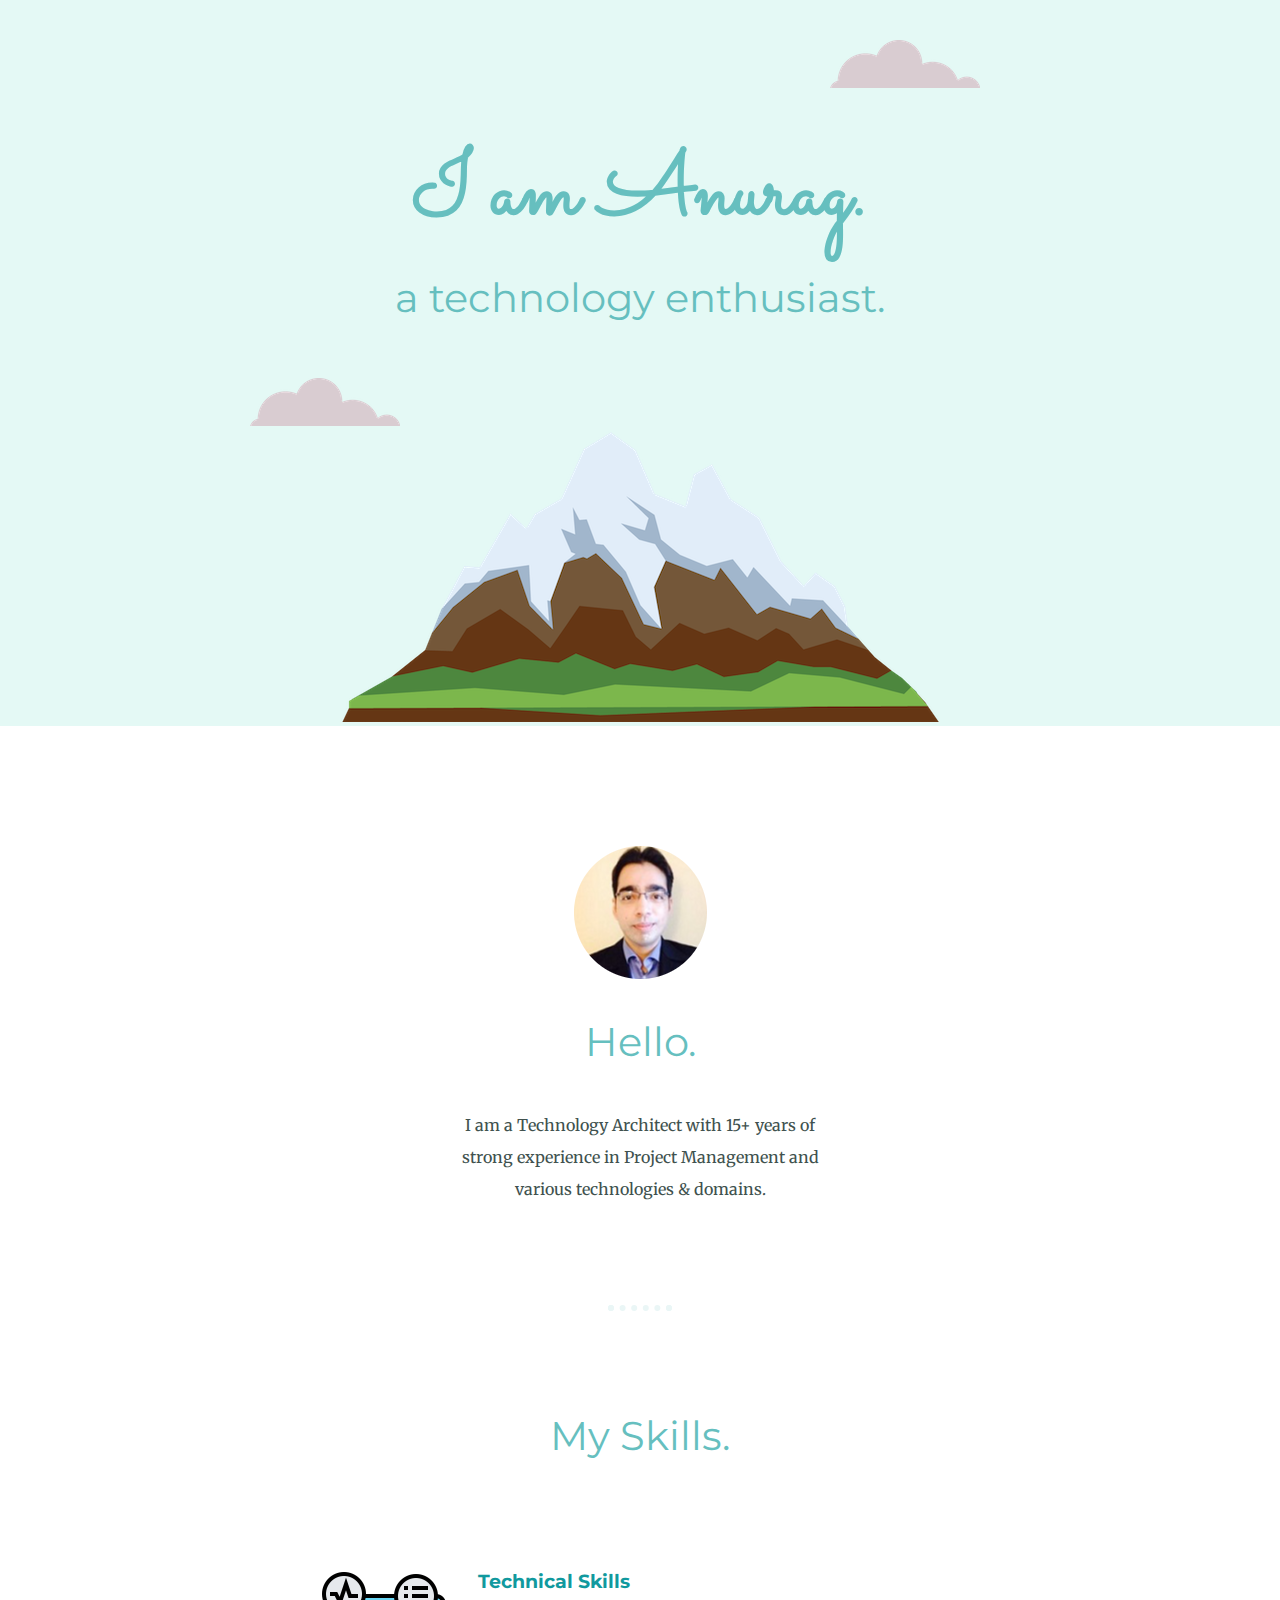
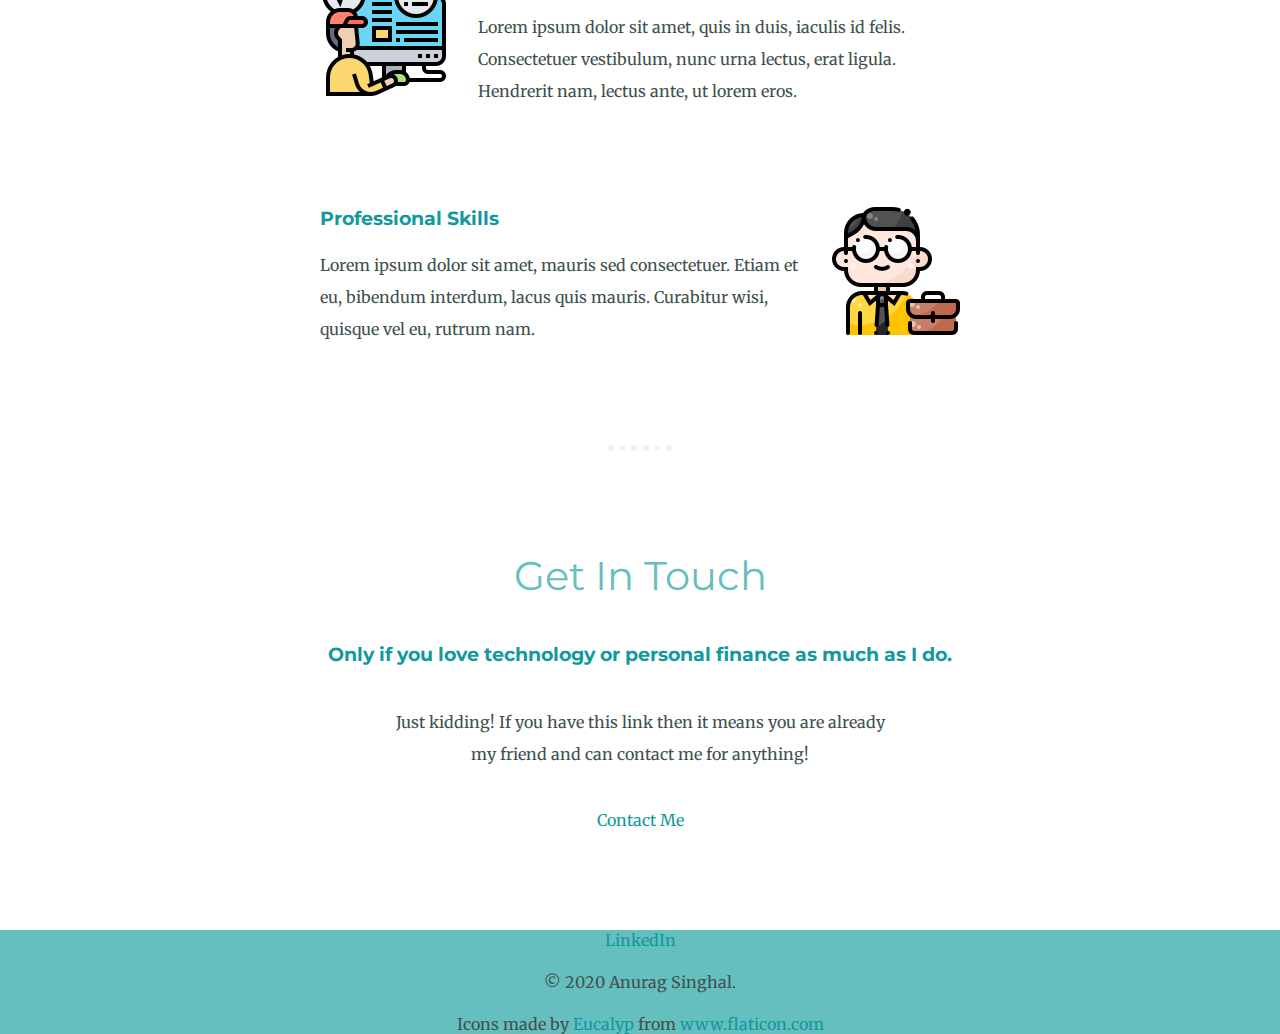
<file: index.html>
<!DOCTYPE html>
<html lang="en" dir="ltr">
  <head>
    <meta charset="utf-8">
    <title>Anurag Singhal</title>
    <link rel="stylesheet" href="css/styles.css">
    <link rel="icon" href="favicon.ico">
    <link href="https://fonts.googleapis.com/css2?family=Merriweather&family=Montserrat&family=Sacramento&display=swap" rel="stylesheet">
  </head>
  <body>

   <div class="top-container">
     <img class="top-cloud" src="images/cloud.png" alt="cloud-img">
     <h1>I am Anurag.</h1>
     <h2>a technology enthusiast.</h2>
     <img class="bottom-cloud" src="images/cloud.png" alt="cloud-img">
     <img src="images/mountain.png" alt="mountain-img">
   </div>

   <div class="middle-container">
     <div class="profile">
       <br>
       <img id="profile-pic" src="images/anurag1.png" alt="anurag-img">
       <h2>Hello.</h2>
       <p class="intro">I am a Technology Architect with 15+ years of strong experience in Project Management and various technologies & domains.</p>
     </div>
     <hr>
     <div class="skills">
       <h2>My Skills.</h2>
       <div class="skill-row">
         <img class="technical-img" src="images/technicalskills.png" alt="technical-img">
         <h3>Technical Skills</h3>
         <p>Lorem ipsum dolor sit amet, quis in duis, iaculis id felis. Consectetuer vestibulum, nunc urna lectus, erat ligula. Hendrerit nam, lectus ante, ut lorem eros.</p>
       </div>
       <div class="skill-row">
         <img class="professional-img" src="images/professional.png" alt="">
         <h3>Professional Skills</h3>
         <p>Lorem ipsum dolor sit amet, mauris sed consectetuer. Etiam et eu, bibendum interdum, lacus quis mauris. Curabitur wisi, quisque vel eu, rutrum nam.</p>
       </div>
     </div>
     <hr>
     <div class="contact-me">
       <h2>Get In Touch</h2>
       <h3>Only if you love technology or personal finance as much as I do.</h3>
       <p class="contact-message">Just kidding! If you have this link then it means you are already my friend and can contact me for anything!</p>
       <a class="btn" href="mailto:anurag.singhal@outlook.com">Contact Me</a>
     </div>
   </div>


   <div class="bottom-container">
     <a class="footer-link" href="http://www.linkedin.com/in/anuragsinghal12">LinkedIn</a>
     <p>© 2020 Anurag Singhal.</p>
     <div>Icons made by <a href="https://www.flaticon.com/authors/eucalyp" title="Eucalyp">Eucalyp</a> from <a href="https://www.flaticon.com/" title="Flaticon">www.flaticon.com</a></div>
   </div>


  </body>
</html>
</file>
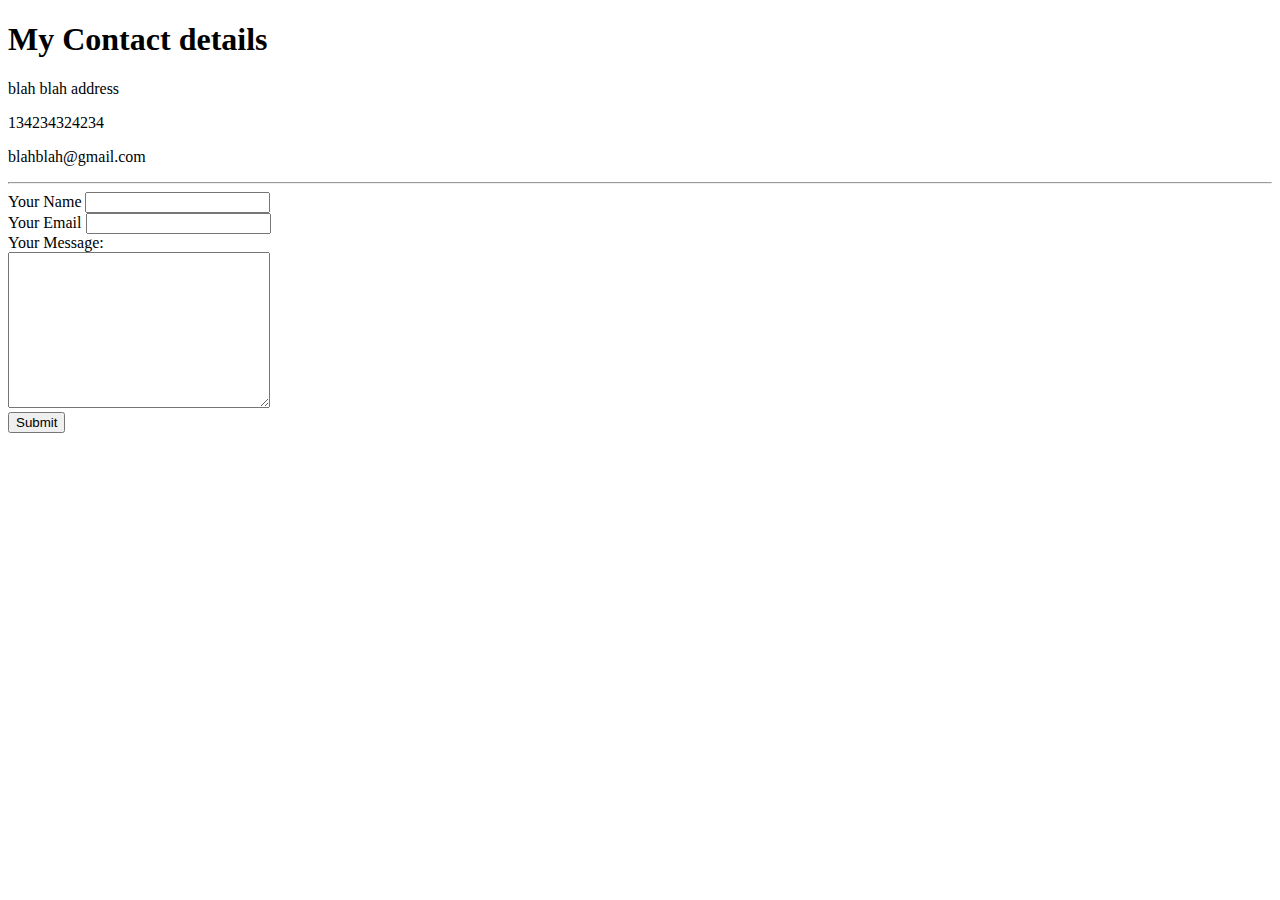
<file: contact-me.html>
<!DOCTYPE html>
<html lang="en" dir="ltr">
  <head>
    <meta charset="utf-8">
    <title></title>
  </head>
  <body>
    <h1>My Contact details</h1>
    <p>blah blah address</p>
    <p>134234324234</p>
    <p>blahblah@gmail.com</p>
    <hr>
    <form class="" action="mailto:Anurag.Singhal12@gmail.com" method="post" enctype="text/plain">
     <label>Your Name</label>
     <input type="text" name="yourName" value="">
     <br>
     <label>Your Email</label>
     <input type="email" name="yourEmail" value=""><br>
     <label>Your Message:</label><br>
     <textarea name="yourMessage" rows="10" cols="30"></textarea><br>
     <input type="submit" name="">


    </form>

  </body>
</html>
</file>
<file: css/styles.css>
div
{
/*  background-color: #E4F9F5; */
}
h1
{
  color: #66BFBF;
  margin: 50px auto 0 auto;
  font-family: 'Sacramento', cursive;
  font-size: 5.625rem;
  line-height: 1;
}
h2
{
  font-family: 'Montserrat', sans-serif;
  font-size: 2.5rem;
  color: #66BFBF;
  font-weight: normal;
  padding-bottom: 10px;
}
h3
{
  font-family: 'Montserrat', sans-serif;
  color:#11999E;
}
a
{
  color: #11999E;
  text-decoration: none;

}
a:hover
{
  color: #eaf6f6;
}
body
{
  margin: 0;
  text-align: center;
  font-family: 'Merriweather', serif;
  color: #40514E;
}
p
{
  line-height: 2;
}
hr
{
  border:dotted #EAF6F6 6px;
  border-bottom: none;
  width:4%;
  margin: 100px auto;
}
.top-container
{
 background-color: #E4F9F5;
 position:relative;
 padding-top: 100px;
}
.middle-container
{
margin: 100px 0;

}
.bottom-container
{
background-color: #66bfbf;
}
.top-cloud
{
  position: absolute;
  right:300px;
  top: 40px;
}
.bottom-cloud
{
  position:absolute;
  left: 250px;
  bottom: 300px;
}
.skill-row
{
  width: 50%;
  margin:100px auto 100px auto;
  text-align: left;
}
.technical-img
{
  float: left;
  margin-right: 30px;
}
.professional-img
{
  float: right;
  margin-left: 30px;
}
.intro
{
 width:30%;
 margin:auto;
}
.contact-message
{
  width: 40%;
  margin: 40px auto;
}

.btn {
   background: #11CDD4;
   background:  -webkit-gradient(top, #fefefe, #dddddd);
  background:  -o-linear-gradient(top, #fefefe, #dddddd);
   background-image: -webkit-linear-gradient(top, #11CDD4, #11999E);
   background-image: -moz-linear-gradient(top, #11CDD4, #11999E);
   background-image: -ms-linear-gradient(top, #11CDD4, #11999E);
   background-image: -o-linear-gradient(top, #11CDD4, #11999E);
   background-image: linear-gradient(to bottom, #11CDD4, #11999E);
   -webkit-border-radius: 16px;
   -moz-border-radius: 16px;
   border-radius: 16px;
   color: #FFFFFF;
   font-family: Arial;
   font-size: 20px;
   font-weight: 100;
   padding: 40px;
   -webkit-box-shadow: 1px 1px 20px 0 #000000;
   -moz-box-shadow: 1px 1px 20px 0 #000000;
   text-shadow: 1px 1px 20px #000000;
   border: solid #0059A0 1px;
   box-shadow: 1px 1px 20px 0 #000000;
   text-decoration: none;
   display: inline-block;
   cursor: pointer;
   text-align: center;
}

.btn:hover {
   border: solid #337FED 1px;
   background: #30E3CB;
   background:  -webkit-gradient(top, #fefefe, #dddddd);
   background:  -o-linear-gradient(top, #fefefe, #dddddd);
   background-image: -webkit-linear-gradient(top, #30E3CB, #2BC4AD);
   background-image: -moz-linear-gradient(top, #30E3CB, #2BC4AD);
   background-image: -ms-linear-gradient(top, #30E3CB, #2BC4AD);
   background-image: -o-linear-gradient(top, #30E3CB, #2BC4AD);
   background-image: linear-gradient(to bottom, #30E3CB, #2BC4AD);
   -webkit-border-radius: 20px;
   -moz-border-radius: 20px;
   border-radius: 20px;
   text-decoration: none;
}
</file>
